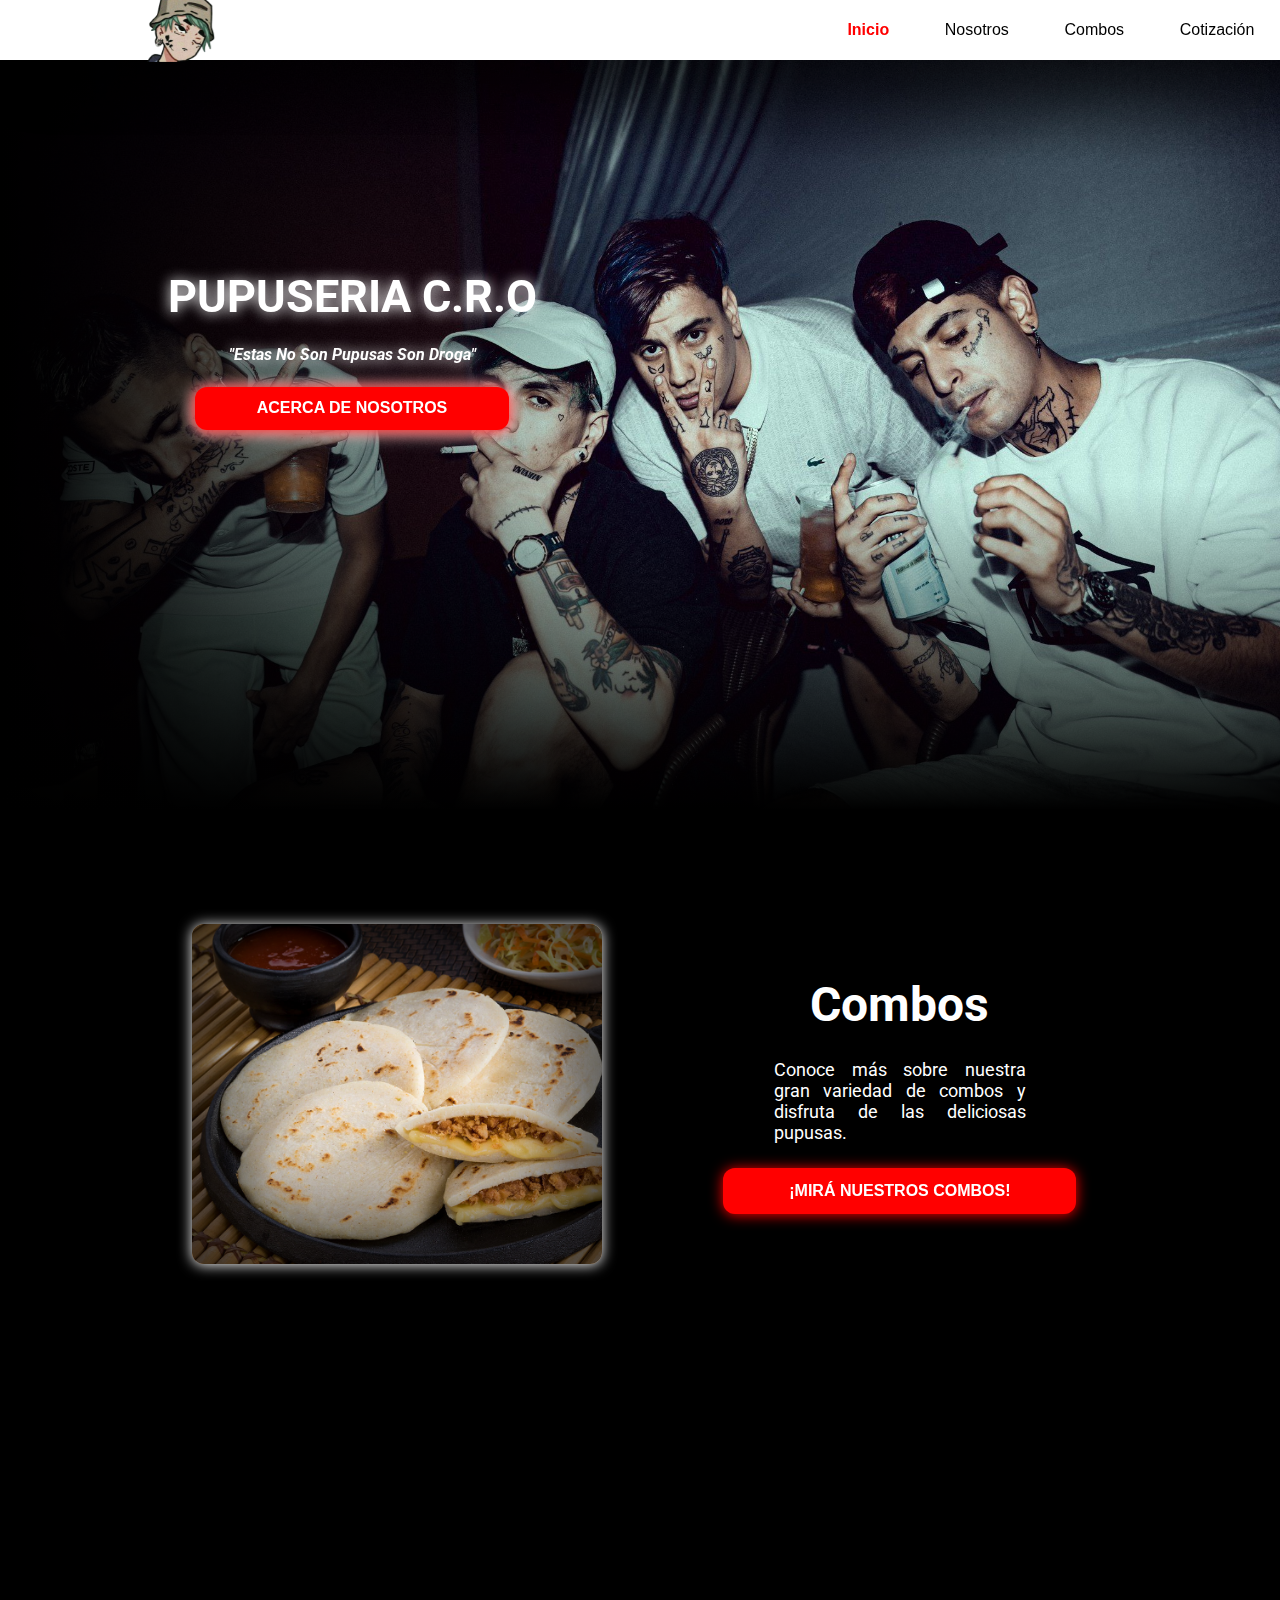
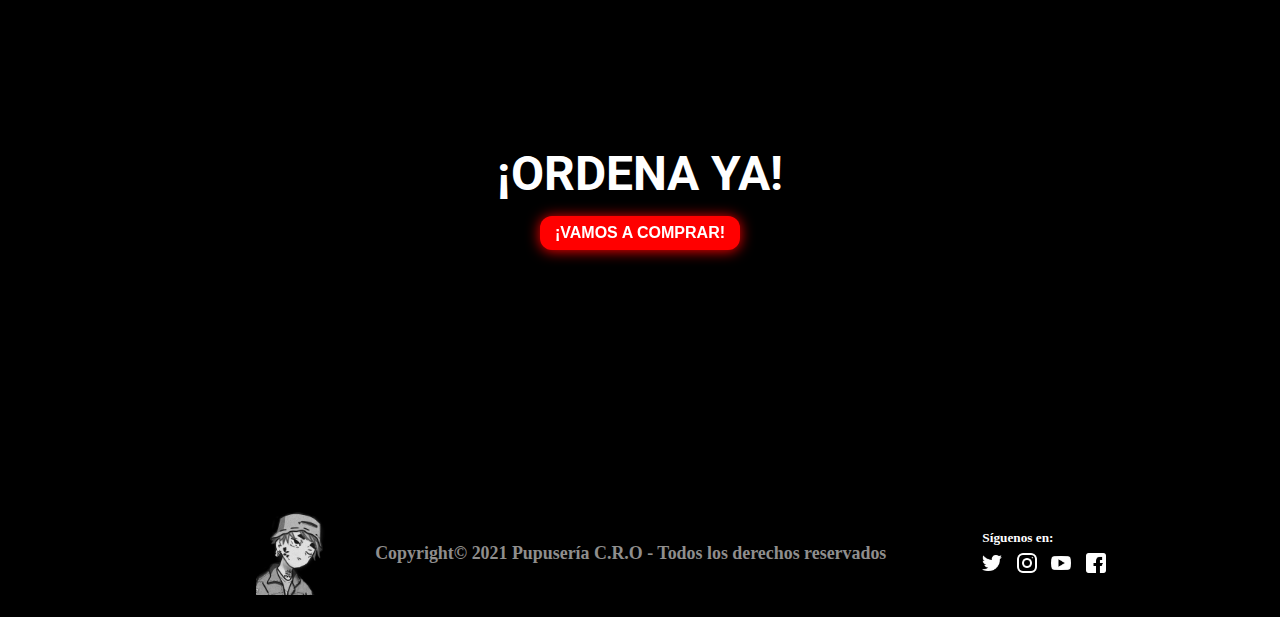
<file: index.html>
<!DOCTYPE html>
<html lang="en">
<head>
    <meta charset="UTF-8">
    <meta http-equiv="X-UA-Compatible" content="IE=edge">
    <meta name="viewport" content="width=device-width, initial-scale=1.0">
    <link rel="stylesheet" href="css/main.css">
    <link rel="shortcut icon" href="img/icon.png" />
    <title>Pupusería general</title>
</head>
<body>
    
    <header>
        <img class="logo" src="img/menu.png" width="100px" alt="Logo pupusería C.R.O">
        <nav>
            <!-- <div class="site-title">Finland</div> -->
            <ul class="menuu">
                <li class="colors" ><a href="#" class="active">Inicio</a></li>
                <li class="colors"><a href="html/nosotros.html">Nosotros</a></li>
                <li class="colors "><a href="html/combos.html">Combos</a></li>
                <li class="colors"><a href="html/cotiza.html">Cotización</a></li>
            <ul>
        </nav>
    </header>
    <section>
        <div class="principal">
            <div class="vignette">
			<div class="info">
				<h1>PUPUSERIA C.R.O</h1>
				<p>"Estas no son pupusas son Droga"</p>
				<div class="que_hay">
					<a href="html/nosotros.html">
						<div>ACERCA DE NOSOTROS</div>
					</a>
				</div>
                
			</div>
            </div>
		</div>

        <div class="Asterion1">
			<div class="img">
				<!-- <img src="img/receta.jpg"> -->
                <div class="img2">

                </div>
			</div>
			<div class="info">
				<h1>Combos</h1>
				<p>Conoce más sobre nuestra gran variedad de combos y disfruta de las deliciosas pupusas. </p>
				<div class="que_hay" class="html/nosotros.html">
					<a  href="html/combos.html">
						<div>¡Mirá nuestros combos!</div>
					</a>
				</div>
			</div>
			

		</div>

        <div class="unete vignette">
            
                <div class="info">
                    <h1>¡ORDENA YA!</h1>
                    
                    <div class="que_hay">
                        <a href="html/cotiza.html">
                            <div>¡Vamos a comprar!</div>
                        </a>
                    </div>
                </div>
                
           
		</div>

    </section>
    <!-- FOOTER -->
    <div class="footer">
        <div>

        </div>
        <div class="footer-bottom">
        <img src="img/cro_blanco.png" alt="cro" width="100px" class="cro_footer">
        <h2>Copyright© 2021 Pupusería C.R.O - Todos los derechos reservados</h2>
        <div class="socials">
            <h5>Síguenos en:</h5>
            <a href="https://www.twitter.com/" target="_blank" class="twitter"></a>
            <a href="https://www.instagram.com/" target="_blank" class="insta"></a>
            <a href="https://www.youtube.com/" target="_blank" class="youtube"></a>
            <a href="https://www.facebook.com/" target="_blank" class="facebook"></a>
            
        </div>
    </div>

</div>
</body>
</html>
</file>
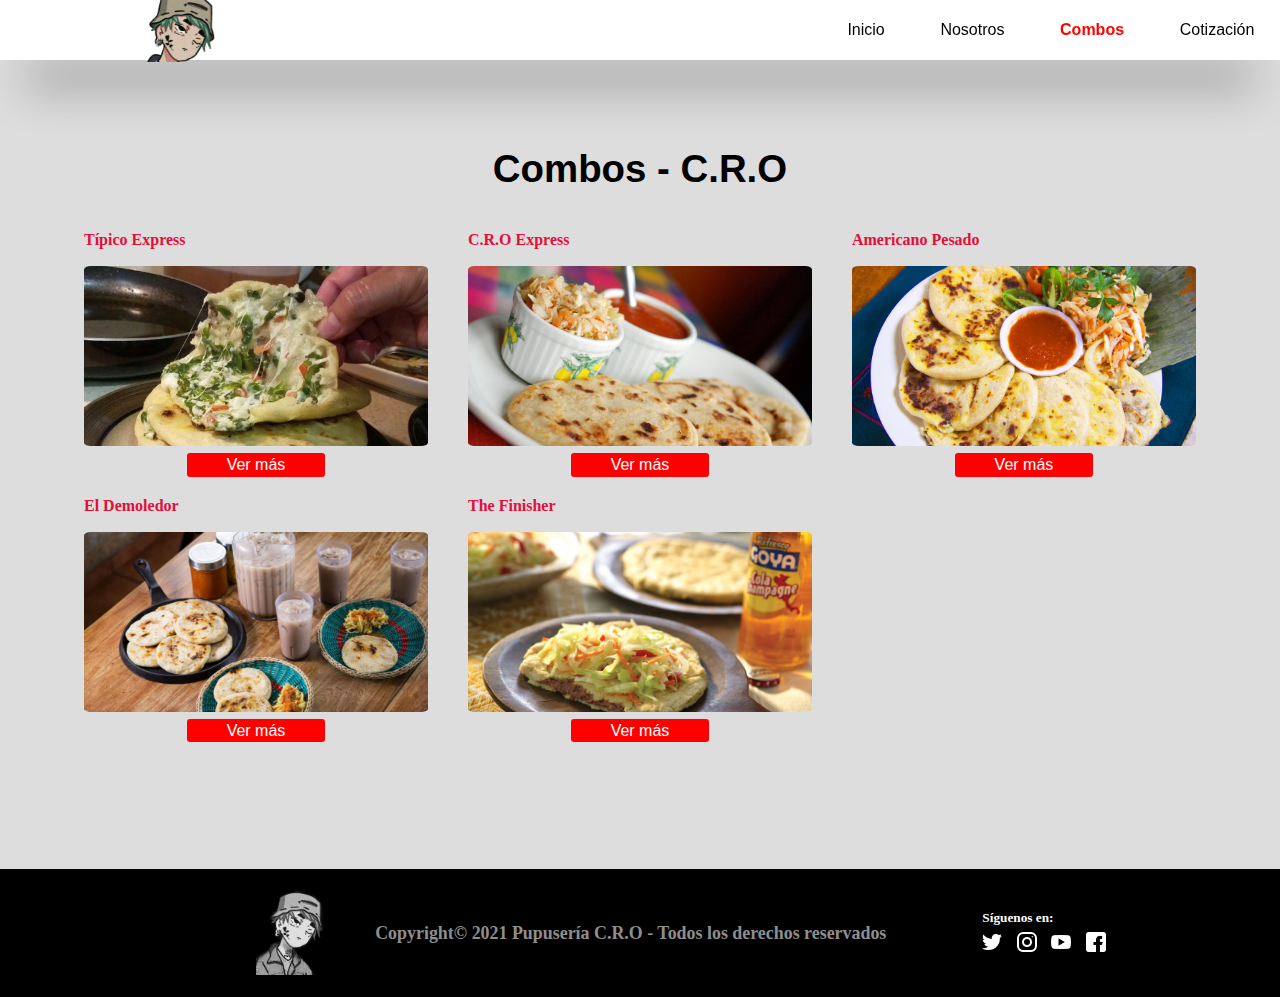
<file: html/combos.html>
<!DOCTYPE html>
<html lang="en">
<head>
    <meta charset="UTF-8">
    <meta http-equiv="X-UA-Compatible" content="IE=edge">
    <link rel="shortcut icon" href="../img/icon.png"> 
    <meta name="viewport" content="width=device-width, initial-scale=1.0">
    <link rel="stylesheet" href="../css/main.css">
    <link rel="stylesheet" href="../css/style.css">
    <title>Combos</title>
</head>
<body>
  <header>
    <nav>
        <img class="logo" src="../img/menu.png" width="100px" alt="Logo pupusería C.R.O">
        <ul>
            <li class="colors"><a href="../index.html">Inicio</a></li>
            <li class="colors"><a href="nosotros.html">Nosotros</a></li>
            <li class="colors active"><a href="#" class="active">Combos</a></li>
            <li class="colors"><a href="cotiza.html" >Cotización</a></li>
        <ul>
    </nav>
  </header> 
  <div class="combos">
    <div id="appetizer" class="appetizer section">
      
      <h1 class="foodCategory">Combos - C.R.O</h1>
        <div class="foodItem">
          <h4>Típico Express</h4>
            <div class="img" id="img1">
              
            </div>
            <div class="vermas">
              <a href="#modal1" class="vermodal" data-toggle="modal">
                <div>
                    Ver más
                </div>
              </a>
            </div>
          
        </div>

        <div class="foodItem">
          <h4>C.R.O Express</h4>
          <div class="img" id="img2">      
          </div>
          <div class="vermas">
            <a href="#modal2" class="vermodal" data-toggle="modal">
              <div>
                  Ver más
              </div>
            </a>
          </div>
        </div>

        <div class="foodItem">
          <h4>Americano Pesado</h4>
          <div class="img" id="img3">      
          </div>
          <div class="vermas">
            <a href="#modal3" class="vermodal" data-toggle="modal">
              <div>
                  Ver más
              </div>
            </a>
          </div>
        </div>

        <div class="foodItem">
          <h4>El Demoledor</h4>
          <div class="img" id="img4">
              
          </div>
          <div class="vermas">
            <a href="#modal4" class="vermodal" data-toggle="modal">
              <div>
                  Ver más
              </div>
            </a>
          </div>
        </div>

        <div class="foodItem">
          <h4>The Finisher</h4>
          <div class="img" id="img5">
              
          </div> 
          <div class="vermas">
            <a href="#modal5" class="vermodal" data-toggle="modal">
              <div>
                  Ver más
              </div>
            </a>
          </div>
        </div> 
    </div>




    <!-- MODALS -->
    <div class="modal">
      <div class="awesome-modal" id="modal1"><a class="close-icon" href="#close"></a>

        <div class="flex">
            <div class="izqui" id="izqui1">
                
            </div>
            <div class="dere">
                <h3 class="modal-title">Combo 1 - Típico Express</h3>
                <p>Pupusas de frijol, con queso, loroco, pollo o ayote. <br>
                  $1.10 <br>
                  <b>Postre: </b>flan $0.50 <br>
                  <b>Bebida: </b>chocolate $0.70

                </p>
            </div>
            
        </div> 
        <div class="postres">
          
          <div class="postre" id="postre1"></div>
          <div class="postre" id="postre2"></div>

        </div>
        <div class="vermas">
          <a href="cotiza.html">
            <div>
                Cotizar
            </div>
          </a>
        </div>
      </div>
      <!-- MODAL2 -->
      <div class="awesome-modal" id="modal2"><a class="close-icon" href="#close"></a>

        <div class="flex">
            <div class="izqui" id="izqui2">
                
            </div>
            <div class="dere">
                <h3 class="modal-title">Combo 2 - C.R.O Express</h3>
                <p>Pupusas de frijol, queso, mora, pescado. <br>
                  $1.10 <br>
                  <b>Postre: </b>Gelatina $0.25 <br>
                  <b>Bebida: </b>Café $0.40

                </p>
            </div>
            
        </div> 
        <div class="postres">
          
          <div class="postre" id="postre3"></div>
          <div class="postre" id="postre4"></div>

        </div>
        <div class="vermas">
          <a href="cotiza.html">
            <div>
                Cotizar
            </div>
          </a>
        </div>
      </div>
      <!-- MODAL3 -->
      <div class="awesome-modal" id="modal3"><a class="close-icon" href="#close"></a>

        <div class="flex">
            <div class="izqui" id="izqui3">
                
            </div>
            <div class="dere">
                <h3 class="modal-title">Combo 3 - Americano Pesado</h3>
                <p>Pupusas de frijol, Revueltas, Chipilín. <br>
                  $1.10 <br>
                  <b>Postre: </b>Helado $1.25 <br>
                  <b>Bebida: </b>chocolate $0.99

                </p>
            </div>
            
        </div> 
        <div class="postres">
          
          <div class="postre" id="postre5"></div>
          <div class="postre" id="postre6"></div>

        </div>
        <div class="vermas">
          <a href="cotiza.html">
            <div>
                Cotizar
            </div>
          </a>
        </div>
      </div>
      <!-- MODAL4 -->
      <div class="awesome-modal" id="modal4"><a class="close-icon" href="#close"></a>

        <div class="flex">
            <div class="izqui" id="izqui4">
                
            </div>
            <div class="dere">
                <h3 class="modal-title">Combo 4 - El Demoledor</h3>
                <p>Pupusas de frijo, revueltas, hongos, piña. <br>
                  $1.10 <br>
                  <b>Postre: </b>pie de manzana $2.00 <br>
                  <b>Bebida: </b>leche $0.90

                </p>
            </div>
            
        </div> 
        <div class="postres">
          
          <div class="postre" id="postre7"></div>
          <div class="postre" id="postre8"></div>

        </div>
        <div class="vermas">
          <a href="cotiza.html">
            <div>
                Cotizar
            </div>
          </a>
        </div>
      </div>
      <!-- MODAL5 -->
      <div class="awesome-modal" id="modal5"><a class="close-icon" href="#close"></a>

        <div class="flex">
            <div class="izqui" id="izqui4">
                
            </div>
            <div class="dere">
                <h3 class="modal-title">Combo 5 - The Finisher</h3>
                <p>Pupusas de frijo, Jalapeño, Chicharrón, Loroco, chile de árbol. <br>
                  $1.10 <br>
                  <b>Postre: </b>Tres leches $1.00 <br>
                  <b>Bebida: </b>Cerveza $3.00

                </p>
            </div>
            
        </div> 
        <div class="postres">
          
          <div class="postre" id="postre9"></div>
          <div class="postre" id="postre10"></div>

        </div>
        <div class="vermas">
          <a href="cotiza.html">
            <div>
                Cotizar
            </div>
          </a>
        </div>
      </div>
  


    </div>

    
  </div>
  <!-- FOOTER -->
  <div class="footer">
      <div>

      </div>
      <div class="footer-bottom">
        <img src="../img/cro_blanco.png" alt="cro" width="100px" class="cro_footer">
        <h2>Copyright© 2021 Pupusería C.R.O - Todos los derechos reservados</h2>
        <div class="socials">
          <h5>Síguenos en:</h5>
          <a href="https://www.twitter.com/" target="_blank" class="twitter"></a>
          <a href="https://www.instagram.com/" target="_blank" class="insta"></a>
          <a href="https://www.youtube.com/" target="_blank" class="youtube"></a>
          <a href="https://www.facebook.com/" target="_blank" class="facebook"></a>
          
        </div>
      </div>

  </div>
</body>

</html>
</file>
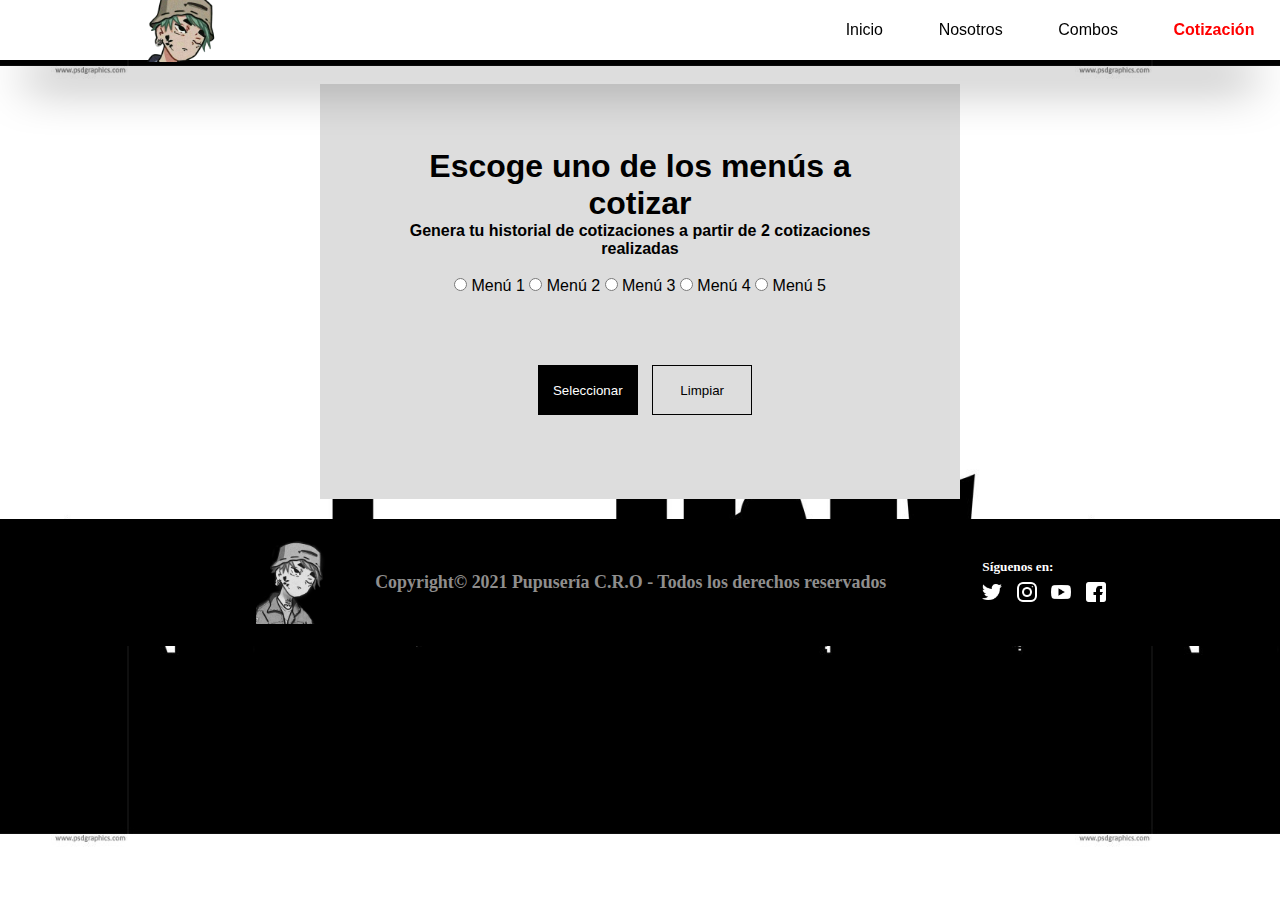
<file: html/cotiza.html>
<!DOCTYPE html>
<html lang="en">
<head>
    <meta charset="UTF-8">
    <meta http-equiv="X-UA-Compatible" content="IE=edge">
    <meta name="viewport" content="width=device-width, initial-scale=1.0">
    <link rel="stylesheet" href="../css/styles-cotizacion.css">
    <link rel="stylesheet" href="../css/main.css">
    <link rel="shortcut icon" href="../img/icon.png" />
    <title>Cotización | Pupusería</title>
</head>
<body>
    <header>
        <nav>
            <img class="logo" src="../img/menu.png" width="100px" alt="Logo pupusería C.R.O">
            <ul>
                <li class="colors"><a href="../index.html">Inicio</a></li>
                <li class="colors"><a href="nosotros.html">Nosotros</a></li>
                <li class="colors"><a href="combos.html">Combos</a></li>
                <li class="colors"><a href="#" class="active">Cotización</a></li>
            <ul>
        </nav>
    </header>
    <section class="espace">

    
        <div id="chooser-container">
            <h1>Escoge uno de los menús a cotizar</h1>
            <h4>Genera tu historial de cotizaciones a partir de 2 cotizaciones realizadas</h4>
            <!--Para que solo se escoja nada mas un radio button es de ponerle el mismo name, para que solo escoja una opcion de todas-->
            <form id="form">
            
                    <input type="radio"  id="opt1" name="number1" value="number1">
                    <label for="opt1">Menú 1</label>
        
            
                    <input type="radio" id="opt2" name="number1" value="number2">
                    <label for="opt2">Menú 2</label>
                
                    
                    <input type="radio" id="opt3" name="number1" value="number3">
                    <label for="opt3">Menú 3</label>
                
                    
                    <input type="radio" id="opt4" name="number1" value="number4">
                    <label for="opt4">Menú 4</label>
                    
                    
                    <input type="radio" id="opt5"  name="number1" value="number5">
                    <label for="opt5">Menú 5</label>
            
            
            <div id="buttons">
                <input type="submit" class="boton1" id="submit" value="Seleccionar" onclick = "validacion()">
                <input type="reset" value ="Limpiar" onclick="clean()"></input>
            </div>
        
            </form>
            <h1 id="msg"></h1>
            <div id="text-container">

            </div>
        </div>
    </section>
    <!-- FOOTER -->
    <div class="barrera">
        <div class="footer">
            <div>

                </div>
                <div class="footer-bottom">
                <img src="../img/cro_blanco.png" alt="cro" width="100px" class="cro_footer">
                <h2>Copyright© 2021 Pupusería C.R.O - Todos los derechos reservados</h2>
                <div class="socials">
                    <h5>Síguenos en:</h5>
                    <a href="https://www.twitter.com/" target="_blank" class="twitter"></a>
                    <a href="https://www.instagram.com/" target="_blank" class="insta"></a>
                    <a href="https://www.youtube.com/" target="_blank" class="youtube"></a>
                    <a href="https://www.facebook.com/" target="_blank" class="facebook"></a>
                    
                </div>
            </div>

        </div>
    </div>
      <script src="../js/processor.js"></script>
</body>
</html>
</file>
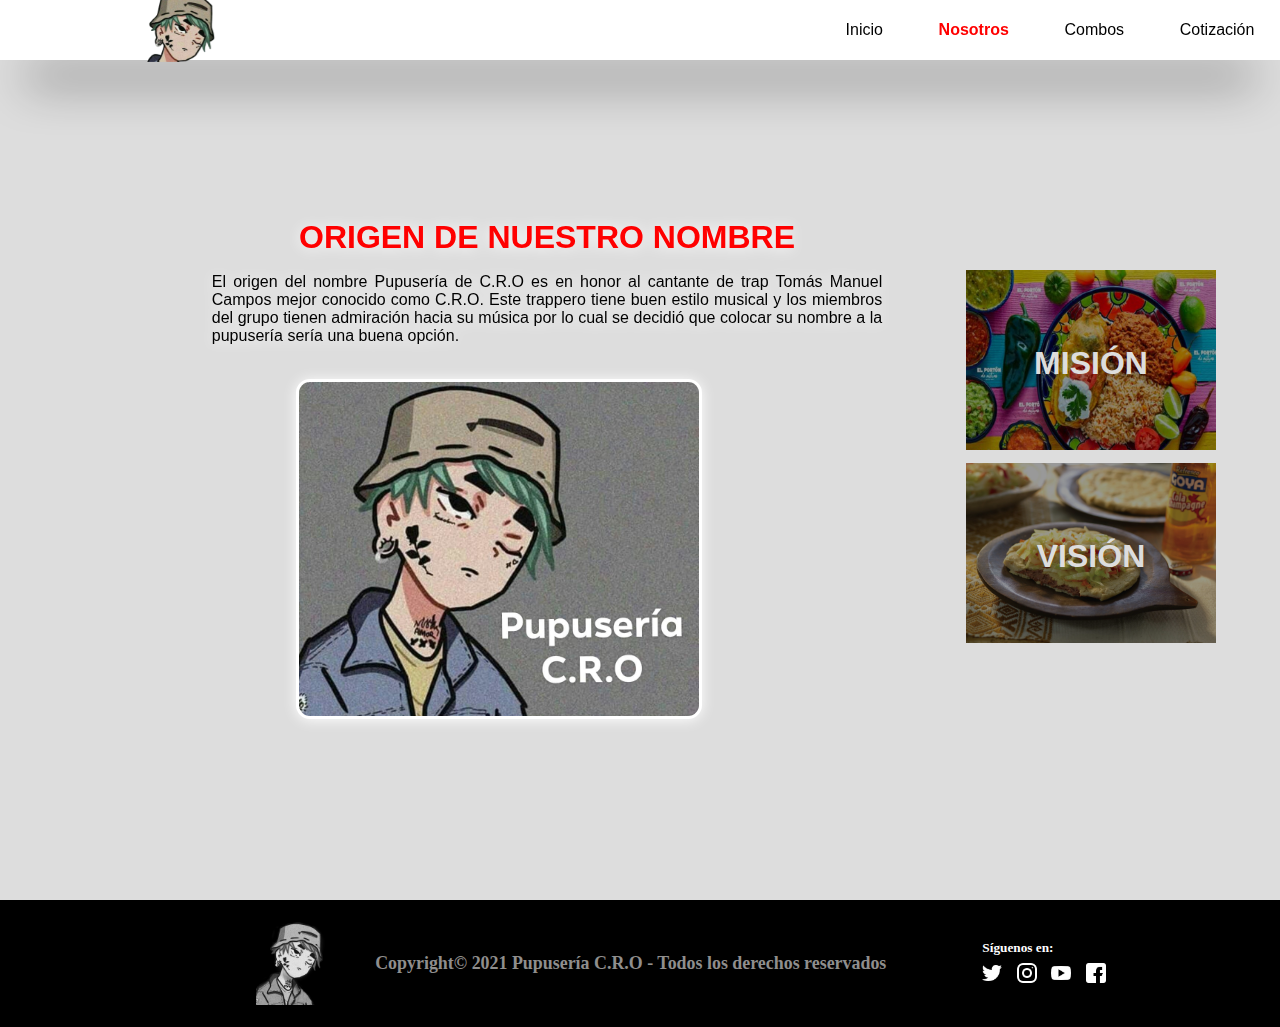
<file: html/nosotros.html>
<!DOCTYPE html>
<html lang="en">
<head>
    <meta charset="UTF-8">
    <meta http-equiv="X-UA-Compatible" content="IE=edge">
    <meta name="viewport" content="width=device-width, initial-scale=1.0">
    <link rel="stylesheet" href="../css/main.css">
    <link rel="shortcut icon" href="../img/icon.png" />
    <title>Nosotros</title>
</head>
<body>
    <header>
        <nav>
            <img class="logo" src="../img/menu.png" width="100px" alt="Logo pupusería C.R.O">
            <ul>
                <li class="colors"><a href="../index.html">Inicio</a></li>
                <li class="colors"><a href="#" class="active">Nosotros</a></li>
                <li class="colors"><a href="combos.html">Combos</a></li>
                <li class="colors"><a href="cotiza.html">Cotización</a></li>
            <ul>
        </nav>
    </header>
    <section>
        <div class="nombre">
			<div class="n1">
				<h1>Origen de nuestro nombre</h1>
				<div>
					<p>El origen del nombre Pupusería de C.R.O es en honor al cantante de trap Tomás Manuel Campos 
                    mejor conocido como C.R.O. Este trappero tiene buen estilo musical y los miembros del grupo tienen admiración 
                    hacia su música por lo cual se decidió que colocar su nombre a la pupusería sería una buena opción.
                    </p>
				</div>
				<div class="img">
					<img src="../img/us.png" width="400px">
				</div>	
			</div>
			<div class="n2">
				<div class="inf">
					<h1>Misión</h1>
					<div class="p"><p>Satisfacer las necesidades gastronómicas de 
                        nuestros clientes ofreciendo alimentos y 
                        servicios con la más alta calidad</p></div>
					
				</div>
				<div class="info2">
					<h1>Visión</h1>
					<div class="p"><p>Ser reconocidos como
                        la mejor pupusería en todo el país y ser los preferidos
                        de los salvadoreños.
                    </p></div>
				</div>
			</div>
		</div>
    </section>
        <!-- FOOTER -->
    <div class="footer">
        <div>

        </div>
        <div class="footer-bottom">
        <img src="../img/cro_blanco.png" alt="cro" width="100px" class="cro_footer">
        <h2>Copyright© 2021 Pupusería C.R.O - Todos los derechos reservados</h2>
        <div class="socials">
            <h5>Síguenos en:</h5>
            <a href="https://www.twitter.com/" target="_blank" class="twitter"></a>
            <a href="https://www.instagram.com/" target="_blank" class="insta"></a>
            <a href="https://www.youtube.com/" target="_blank" class="youtube"></a>
            <a href="https://www.facebook.com/" target="_blank" class="facebook"></a>
            
        </div>
    </div>

</div>
</body>
</html>
</file>
<file: css/main.css>
@import url('https://fonts.googleapis.com/css2?family=PT+Sans&display=swap');

@import url('https://fonts.googleapis.com/css2?family=Roboto:wght@300&display=swap');

*{
    margin: 0;
    padding: 0;
    font-family: 'Segoe UI', Tahoma, Geneva, Verdana, sans-serif;
}
body{
    background-color: #000;
}
html::-webkit-scrollbar{
    width:8px;
    border-radius:15px;
}
html::-webkit-scrollbar-thumb{
    background:#ff0000;
    border-radius:15px;
}
/* --------------------------------------------- */
/* ---------------------Menu--------------------- */

/* -------------- */
.logo{
    cursor: pointer;
    
    margin-left: 10%;
    height: 62px;
    position: fixed;
    z-index: 11;
    overflow: hidden;
  }
header h1 {
    background-color: rgba(18,72,120, 0.8);
    color: #fff;
    padding: 0 1rem;
    position: absolute;
    top: 5rem; 
    left: 2rem;
}


.fixed-header {
    position: fixed;
    top: 0;
    left: 0;
    width: 100%; 
}

nav {
    width: 100%;
    /* height: 60px; */
    background: #FFF;
    position: fixed;
    z-index: 10;
    box-shadow: 0px 45px 47px -26px rgba(0,0,0,1);
}

nav div {
    color: white;
    font-size: 2rem;
    line-height: 60px;
    position: absolute;
    top: 0;
    left: 2%;
    visibility: hidden;
}


.visible-title {
    visibility: visible;
}
nav a{

    line-height: 60px;
    text-decoration: none; 
}

nav ul { 
    list-style-type: none;
  
    padding-left: 0;
    text-align: right;
    max-width: 100%;
}
nav ul li { 
    display: inline-block; 
    line-height: 60px;
    padding: 0 2%;

}
nav ul li a {
    color: black;
}
nav ul li a:hover {
    color: red;
    
}


.caja:nth-child(1) img{
    width: 400px;
    height: 300px;
}
nav ul li .active{
    font-weight: bold;
    color: #ff0000;
}
nav ul li .active:hover{
	color:black;
}

/* .colors:hover a{
    color: hsla(208, 74%, 27%, 0.8);
} */
/* --------------------------------------------- */
/* -------------------Banner--------------------- */
.principal{
	background-image: url('../img/cro.jpg') ;
    background-size: cover;
	width: 100%;
	height: 90vh;
	background-size: 100%;
    background-position-y: center;
	position: relative;
	background-attachment: fixed;
	display: flex;
	flex-direction: column;
	justify-content: center;
	
}
.principal .info{
	margin-left: 10%;
	margin-right: 55%;
    margin-top: 30vh;
    color: #FFF;
    font-weight: bold;
    filter: drop-shadow(0px 1px 7px rgb(255, 255, 255));
}
.principal .info h1{
	font-size: 45px;
	font-family: 'Roboto',  Segoe UI, Oxygen, Ubuntu, Cantarell, 'Open Sans', 'Helvetica Neue', sans-serif;
	text-align: center;
	margin-top: 5%;
}
.principal .info p{
	font-family: 'Roboto',  Segoe UI, Oxygen, Ubuntu, Cantarell, 'Open Sans', 'Helvetica Neue', sans-serif;
	text-align: center;
    text-transform: capitalize;
    font-style: italic;
	margin-top: 5%;
}

.que_hay{
	font-family: 'Roboto',  Segoe UI, Oxygen, Ubuntu, Cantarell, 'Open Sans', 'Helvetica Neue', sans-serif;
	margin-top: 5%;
    margin-left: 15%;
    margin-right:15%;
    text-align: center; 
    text-transform: uppercase;
    font-weight: bold;
    
}
.que_hay div{
	background: #ff0000;
    padding: 4%;
    color: #FFF;
    margin: 0;
    border-radius: 12px 12px 12px 12px;
    transition: all 0.7s ease 0s;
	filter: drop-shadow(0px 1px 7px #ff0000);
   
}
.que_hay:hover div{
    background-color: white;
    color: #ff0000;
    filter: drop-shadow(0px 1px 7px #ff0000);
}
a{
	text-decoration: none;
}
/* vignete */
.vignette {
    width: 100%;
    height: 100%;
    background: linear-gradient(to right,
    rgba(0,0,0,1) 0%,
    rgba(0,0,0,0) 50%,
    rgba(0,0,0,0) 10%), 
    
    linear-gradient(to top,  rgba(0,0,0,1) 0%,
    rgba(0,0,0,0) 40%,
    rgba(0,0,0,0) 10%), 
    
    linear-gradient(to bottom,  rgba(0, 0, 0, 1) 0%,
    rgba(0,0,0,0) 20%,
    rgba(0,0,0,0) 100%) ;
    
  }
  
/* ----------------------------------- */
/* ------------------ASTERION - sección 2 ------------------*/
.Asterion1{
	/* background-image: url('../img/BackPrin2.jpg'); */
	width: 100%;
	background-color: black;
	height: 680px;
	background-size: 100%;
	background-position: 70%;
	position: relative;
	color: #FFF;
	display: flex;
 	justify-content: flex-end;
	
}
.Asterion1 .img{
    width: 50%;
    height: 100%;
	margin-left: 15%;
}
.Asterion1 .img .img2{
    background: url(../img/receta.jpg);
	border-radius: 12px 12px 12px 12px;
    background-size:cover;
    margin-top: 25%;
    height: 50%;
    width: 90%;
	filter: drop-shadow(0px 1px 7px rgb(255, 255, 255));
    -webkit-box-shadow: inset 0px 0px 95px 37px rgba(0,0,0,0.75);
	-moz-box-shadow: inset 0px 0px 95px 37px rgba(0,0,0,0.75);
	box-shadow: inset 0px 0px 95px 37px rgba(0,0,0,0.75);
}
/* .Asterion1 .img img{
    width: 200px;
    height: 150px;
} */
.Asterion1 .info{
	margin-top: 13%;
	margin-right: 10%;
    
}
.Asterion1 .info h1{
	font-size: 3rem;
	font-family: 'Roboto',  Segoe UI, Oxygen, Ubuntu, Cantarell, 'Open Sans', 'Helvetica Neue', sans-serif;
	text-align: center;
	/* margin-top: 5%; */
    
}
.Asterion1 p{
    font-size: 18px;
}
.Asterion1 .info p{
	font-family: 'Roboto',  Segoe UI, Oxygen, Ubuntu, Cantarell, 'Open Sans', 'Helvetica Neue', sans-serif;
	text-align: justify;
    
    width: 50%;
    margin-left: 25%;
	margin-top: 5%;
}
/* --------------------------------------- */
/* ------------------ÚNETE AL EQUIPO -  ------------------*/
.unete{
	
	background: url('../img/BackPrin3.jpg')  ;
    background-attachment: fixed;
  
	height: 600px;
	background-size: 100%;
	background-position: 70%;
	position: relative;
    color: #000;
	
	display: flex;
 	justify-content: center;
    align-items: center;
    
  
	
}
.unete::before{
	content:"";
	width: 100%;
 	height: 100%;
 	background: rgb(0, 0, 0, 0.7);
	position: absolute;
}
.unete .img{
	margin-top: 6%;
	margin-left: 8%;
	margin-right: 10%;
	position: relative;
}
.unete .img img{
    width: 400px;
	position: relative;
    height: 400px;
}
.unete .info{
	position: relative;

}
.unete .info h1{
	color: white;
	position: relative;
	font-size: 3rem;
	font-family: 'Roboto',  Segoe UI, Oxygen, Ubuntu, Cantarell, 'Open Sans', 'Helvetica Neue', sans-serif;
	text-align: center;
	margin-top: 5%;
}
.unete .info p{
	position: relative;
	font-family: 'Roboto',  Segoe UI, Oxygen, Ubuntu, Cantarell, 'Open Sans', 'Helvetica Neue', sans-serif;
	text-align: justify;
	margin-top: 5%;
}
.form div{
	text-align: right;
	font-weight: bold;
	font-family: 'Roboto',  Segoe UI, Oxygen, Ubuntu, Cantarell, 'Open Sans', 'Helvetica Neue', sans-serif;
    padding: 2%;
    color:red;
    margin: 0;
    border-radius: 12px 12px 12px 12px;
    transition: 0.4s;
	
}
.form:hover div{
	font-weight: bold;
    color: black;
    
}
/* -------------------------------- */
/* -------------footer-------------- */

.footer{
	background: black;
	width: 100%;
	/* padding: 2%; */
	position: relative;
	color: white;
	display: flex;
	flex-direction: column;
	justify-content: center;
	
	/* margin-top: 6%; */
    padding: 1.7% 0 1.7% 0;
	
}



.footer h2{
	font-family: "Segoe Ui";
	font-size: 1.4vw;
}

.footer li{
	line-height: 2em;
}
.footer a{
	color: gray;
	text-decoration: none;
}
.footer a:hover{
	color: white;
	text-decoration: none;
}
.footer-right{
	display: flex;
	
}

.footer-bottom{

	margin-left: 20%;
	margin-right: 5%;
	display: flex;
	
	align-items: center;
}
.footer-bottom h2{
	color: #8F8E8D;
    margin-right: 10%;
	margin-left: 2%;
}
h5{
	font-family: "Segoe Ui";
	margin-bottom: 5%;
}
.socials a{
	width: 20px;
	height: 20px;
	display: inline-block;
	margin-right: 10px;
	transition: 0.5s;
}
.socials .twitter{
	background-image: url(../img/gorjeo.png);
	filter: invert(100%);
	background-size: 100%;
}
.socials .facebook{
	background-image: url(../img/facebook.png);
	background-size: 100%;
	filter: invert(100%);
}
.socials .insta{
	background-image: url(../img/instagram.png);
	background-size: 100%;
	filter: invert(100%);
}
.socials .youtube{
	background-image: url(../img/youtube.png);
	background-size: 100%;
	filter: invert(100%);
}

.socials a:hover{
	transform: scale(1.2);
	
}

.socials a i{
	padding: 10px 12px;
}
/* -------------------------------------- */
/* ----------------------------------------- */
/* --------------Pagina de nosotros------------ */
/*  */
.nombre{
	
	background: #ddd;
	width: 100%;
	height: 100vh;
	background-size: 100%;
	background-position: 70%;
	position: relative;
	color: #000;
	display: flex;
    
	align-items:  center;
}

.nombre h1{
	position: relative;
	text-align: center;
	font-size: 2.5vw;
	padding-top: 5%;
    color: #ff0000;
    text-transform: uppercase;
	
	font-family: 'Segoe UI', Oxygen, Ubuntu, Cantarell, 'Open Sans', 'Helvetica Neue', sans-serif;
}
.nombre div{
	font-family: 'Roboto',  Segoe UI, Oxygen, Ubuntu, Cantarell, 'Open Sans', 'Helvetica Neue', sans-serif;
	position: relative;
	text-align: justify;
}
.nombre .n1{
	margin-left: 10%;
    filter: drop-shadow(0px 1px 7px rgb(255, 255, 255));
}
.nombre .n1 p{
	margin-top: 2%;
	margin-bottom: 4%;
	margin-right: 10%;
	margin-left: 10%;
}
.nombre .n1 img{
	margin-left: 20%;
	transition: all 500ms ease-out;
    border-radius: 14px;
    border: 3px solid #FFF;
}
.nombre .n1 .img{
	transition: all 500ms ease-out;
}
.nombre img:hover {
	transform: scale(1.04);

}



.nombre .n2{
	margin-right: 5%;

}
.nombre .n2 .inf h1, .info2 h1{
	position: relative;
	padding-top: 30%;
	transition: all 500ms ease-out;
    color: #ddd;
}
.nombre .n2 .info2, .inf{
	width: 250px;
	height: 180px;
	margin-top: 5%;
	position: relative;	
	transition: all 500ms ease-out;
}
.nombre .n2 .inf{
	color:white;
	background: url(../img/comida.jpg);
	background-size: 100%;
	position: relative;
}
.nombre .n2 .inf::before, .info2::before{
	content:"";
	width: 100%;
 	height: 100%;
 	background: rgb(0, 0, 0, 0.4);
	position: absolute;
}
.nombre .n2 .info2{
	color: white;
	background: url(../img/combo5.jpg) no-repeat;
	
	background-size: 100%;

}
.nombre .n2 .inf .p, .info2 .p{
	top: 0;
	left: 0;
	width: 100%;
	height: 100%;
	position: absolute;
	background:rgba(0,0,0, 0.7);
	transition: all 500ms ease-out;
	opacity: 0;
	visibility: hidden;
	text-align: center;
}

.nombre .n2 .inf p, .info2 p{
	margin: 2%;
	color: white;
	transition: all 500ms ease-out;
}
.nombre .n2 .inf:hover > .p, .info2:hover > .p{
	opacity: 1;
	visibility: visible;

}
.nombre .n2 .inf:hover p, .info2:hover p{
	margin-top: 15%;
}
.nombre .n2 .inf:hover h1, .info2:hover h1{
	padding-top: 80%;
}
.nombre .n2 .inf:hover, .info2:hover{
	transform: scale(1.02);
	cursor: pointer;
}
/* --------------------------------------- */
/* ----------------COMBOS-------------------- */
</file>
<file: css/style.css>
*{
  	   
}

body {
    background-color: #ddd;
    
  }
  
#appetizer{
  margin-bottom: 8%;
}
.section {
  
    padding: 25px 0; 
  } 
.foodCategory {
    text-align: center;
    width: 100%;
    font-size: 5em; 
    padding: 30px 0; 
}
.foodItem { 
    float: left;
    width: 100%;
    padding: 10px 20px; 
    transition: 0.4s;
}
.foodItem .img{
    margin-top: 5%;
    width: 100%;
    border-radius: 2% 2% 2% 2%;
    padding: 90px 20px;
}
.foodItem #img1{ background-image: url('../img/combo1.jpg');  background-size: 100%;  background-color: black;}
.foodItem #img2{ background-image: url('../img/combo2.jpg');  background-size: 100%;  background-color: black;}
.foodItem #img3{ background-image: url('../img/combo3.jpg');  background-size: 100%;  background-color: black;}
.foodItem #img4{ background-image: url('../img/combo4.jpg');  background-size: 100%;  background-color: black;}
.foodItem #img5{ background-image: url('../img/combo5.jpg');  background-size: 100%;  background-color: black;}

.foodItem .vermas{
  margin-top: 2%;
  margin-right: 30%;
  margin-left: 30%;
  text-align: center;
}
.foodItem .vermas div{
  padding: 2%;
  color: white;
  border-radius: 3px 3px 3px 3px;
  background-color: red;
  transition: 0.4s;
}
.foodItem .vermas a{
  text-decoration: none ;
}
.foodItem .vermas:hover div{
  color:red;
  background-color: white;
  
}

.foodItem:hover{
    transform: scale(1.03);
}
.foodCategory{
    margin-top: 8%;
    font-size: 3vw;
}
.combos{
    margin: 0 5% 0 5% ;
    
  }
.combos *{
  box-sizing: border-box; 
    overflow-x: hidden;
}
.foodItem h4 {
    color: #E1103B;
    font-family: 'Segoe Ui'; 
}
.foodItem h5 { 
    margin-top: 10px; 
}

@media (min-width:461px)  {
.foodItem { 
    width: 50%; }
  }

@media (min-width:961px)  {
.foodItem { 
    width: 33.3333%; }
}
/* MODAL */
.awesome-modal {
    display: none;
    background-color: #fff;
    color: #000;
    box-shadow: 0 0 26px 0 rgba(0, 0, 0, 0.2);
    border-radius: 4px;
    padding: 1rem;
    width: 100%;
    max-width: 85%;
    height: 100%;
    max-height: 70vh;
    overflow-y: visible;
    overflow-x:hidden;
    position: fixed;
    top: 50%;
    left: 50%;
    transform: translate3d(-50%, -50%, 0);
    z-index: 999;
    -webkit-animation: bounce 0.4s ease forwards;
            animation: bounce 0.4s ease forwards;

            
  }
  .imagen img {
    float: left;
    margin: 10px;
    padding: 0px;
    width: 100px;
}

/* MODAL WEBKIT */

.awesome-modal::-webkit-scrollbar {
    -webkit-appearance: none;
}

.awesome-modal::-webkit-scrollbar:vertical {
    width:12px;
}

.awesome-modal::-webkit-scrollbar-button:increment,.awesome-modal::-webkit-scrollbar-button {
    display: none;
} 

.awesome-modal::-webkit-scrollbar:horizontal {
    height: 10px;
}

.awesome-modal::-webkit-scrollbar-thumb {
    background-color: #fd0303;
    border-radius: 20px;
    border: 2px solid #f1f2f3;
}

.awesome-modal::-webkit-scrollbar-track {
    border-radius: 10px;  
}
  .awesome-modal * {
    -webkit-backface-visibility: hidden;
            backface-visibility: hidden;
  }



/* MODALLLL */
  
  .awesome-overlay {
    display: none;
    background-color: rgba(0, 0, 0, 0.6);
    position: fixed;
    top: 0;
    bottom: 0;
    left: 0;
    right: 0;
    z-index: 998;
    overflow: hidden;
    cursor: default;
    
  }
  
  .close-icon {
    position: absolute;
    width: 4rem;
    height: 4rem;
    top: 0.7rem;
    right: 0.7rem;
    transition: opacity 0.2s ease;
  }
  .close-icon::before, .close-icon::after {
    content: "";
    position: absolute;
    top: 50%;
    left: 50%;
    width: inherit;
    height: 3px;
    background-color: #999;
  }
  .close-icon::before {
    transform: translate(-50%, -50%) rotate(45deg);
  }
  .close-icon::after {
    transform: translate(-50%, -50%) rotate(135deg);
  }
  
  .modal-title {
    margin-top: 0;
    font-size: 2rem;
    color: #fd0303;
  }

  /* MODAL info */
.flex{
  display: flex;
  margin: 5%;

  justify-content: center;
}
.personaje-foto{
  width: 80%;
  border: solid 1px black;
  height: auto;
  padding: 2%;
 
}
.personaje-foto img{
  border-radius: 8px 8px 8px 8px;
}
.dere{
  margin-top: 2%;
  margin-right: 5%;
}
.postres{
  display: flex;

  justify-content: center;
}
.imagen img {
  float: left;
  margin: 10px;
  padding: 0px;
  width: 234px;
  height: 349px;
  
}

.modal .vermas{
  margin-top: 2%;
  margin-right: 40%;
  margin-left: 40%;
  text-align: center;
}
.modal .vermas div{
  padding: 2%;
  color: white;
  border-radius: 3px 3px 3px 3px;
  background-color: red;
  transition: 0.4s;
}
.modal .vermas a{
  text-decoration: none ;
}
.modal .vermas:hover div{
  color:red;
  background-color: white;
  
}

.izqui{
  margin-top: 1%;
  margin: 1%;
  margin-right: 10%;
  border-radius: 8px 8px 8px 8px;
  padding: 8% 8%; 
}
.flex #izqui1{ background-image: url('../img/combo1.jpg');  background-size: cover; background-position: center; background-color: black;}
.flex #izqui2{ background-image: url('../img/cro.jpg');  background-size: cover; background-position: center; background-color: black;}
.flex #izqui3{ background-image: url('../img/combo3.jpg');  background-size: cover; background-position: center; background-color: black;}
.flex #izqui4{ background-image: url('../img/combo4.jpg');  background-size: cover; background-position: center; background-color: black;}
.flex #izqui5{ background-image: url('../img/combo5.jpg');  background-size: cover; background-position: center; background-color: black;}


/* margin-top: 5%;
    width: 100%;
    border-radius: 2% 2% 2% 2%;
    padding: 90px 20px; */
.postres .postre{
  margin-top: 1%;
  margin: 1%;
  border-radius: 8px 8px 8px 8px;
  padding: 8%;
}
.postres #postre1{ background-image: url('../img/flan.jpg');  background-size: cover; background-position: center; background-color: black;}
.postres #postre2{ background-image: url('../img/chocolate.jpg');  background-size: cover; background-position: center; background-color: black;}
.postres #postre3{ background-image: url('../img/postre3.jpg');  background-size: cover; background-position: center; background-color: black;}
.postres #postre4{ background-image: url('../img/postre4.jpg');  background-size: cover; background-position: center; background-color: black;}
.postres #postre5{ background-image: url('../img/postre5.jpg');  background-size: cover; background-position: center; background-color: black;}
.postres #postre6{ background-image: url('../img/postre6.jpg');  background-size: cover; background-position: center; background-color: black;}
.postres #postre7{ background-image: url('../img/postre7.jpg');  background-size: cover; background-position: center; background-color: black;}
.postres #postre8{ background-image: url('../img/postre8.jpg');  background-size: cover; background-position: center; background-color: black;}
.postres #postre9{ background-image: url('../img/postre9.jpg');  background-size: cover; background-position: center; background-color: black;}
.postres #postre10{ background-image: url('../img/postre10.jpg');  background-size: cover; background-position: center; background-color: black;}
  

:target {
    display: block;
  }
  :target ~ .awesome-overlay {
    display: block;
  }
  
  @-webkit-keyframes bounce {
    0% {
      transform: translate3d(-50%, -50%, 0) scale(0.7);
    }
    45% {
      transform: translate3d(-50%, -50%, 0) scale(1.05);
    }
    80% {
      transform: translate3d(-50%, -50%, 0) scale(0.95);
    }
    100% {
      transform: translate3d(-50%, -50%, 0) scale(1);
    }
  }
  
  @keyframes bounce {
    0% {
      transform: translate3d(-50%, -50%, 0) scale(0.7);
    }
    45% {
      transform: translate3d(-50%, -50%, 0) scale(1.05);
    }
    80% {
      transform: translate3d(-50%, -50%, 0) scale(0.95);
    }
    100% {
      transform: translate3d(-50%, -50%, 0) scale(1);
    }
  }
  #close {
    position: fixed;
    top: 50%;
    transform: translateY(-50%);
  }
</file>
<file: css/styles-cotizacion.css>
*{
    margin:0;
    padding:0;
    box-sizing:border-box;
}
body{
    background: url(../img/ciudad_gris.jpg);
    background-size: 80%;
    background-position: center;
    background-attachment: fixed;
    height: 100vh;
}
html, body {
    height: 100%;
  }
li{
    list-style: none;
}
/* -------------------------------- */
.espace{
    
    padding-top: 5%;
}
.barrera{
    
}

#chooser-container {
    width:50%;
    
    padding:5%;
    background-color:#ddd;
    margin-top:20px; 
    margin-bottom:20px;
    margin-left: 25%;
    text-align: center;
}
/* #chooser-container h4{
    margin-left:100px;
}
#chooser-container h1{
    margin-left:110px;
} */
/* #chooser-container form{
    display:inline-flex;
} */
#chooser-container input[type^="radio"]{
    margin-top:20px;
    /* margin-left:50px; */
}
label{
    margin-top:15px;
}
#buttons{
    /* margin-left:-340px; */
    margin-top:70px;
    margin-bottom:20px;
}

input[class^="boton1"]{
    border: 1px solid black;
    background: black;
    color: white;
    height:50px;
    width:100px;
    margin-right:10px;
    margin-left:10px;
    transition: 0.5s;
}
input[type^="reset"]{
    border: 1px solid black;
    background: transparent;
    height:50px;
    width:100px;
    transition: 0.5s;
}
input[type^="submit"]:hover{
    cursor: pointer;
    background: white;
    color:black;
}
input[type^="reset"]:hover{
    background: red;
    cursor: pointer;
    color:white
}
input[class^="boton2"]{
    color:white;
    border: 1px solid black;
    background: black;
    height:30px;
    width:100px;
    transition: 0.5s;
}
input[class^="boton2"]{
    color:white;
    border: 1px solid black;
    background: red;
    height:30px;
    width:100px;
    transition: 0.5s;
}
#msg{
    color:red;
    position:relative;
    font-size:1em;
    margin-left:200px;
    width:500px;
}
#image{
    width:100%;
    margin-top:20px;
    margin-bottom:30px;
}
#info{
    margin-top: 5%;
    border: solid 1px black;
    padding: 5%;
}
#info p{
    margin-left:20px;
}
#nota{
    color:red;
}
#description{
    margin-left:10px;
    margin-top:10px;
}
#descrip-elements{
    margin-left:20px;
}
aside{
    background-color:red;
    width:100px;

}
#nombre-formOpc1, #correo-formOpc1, #cantidad-formOpc1{
    padding:10px;
    margin-right:10px;
 
}
#nombre-formOpc2, #correo-formOpc2, #cantidad-formOpc2{
    padding:10px;
    margin-right:10px;

}
#nombre-formOpc3, #correo-formOpc3, #cantidad-formOpc3{
    padding:10px;
    margin-right:10px;

}
#nombre-formOpc4, #correo-formOpc4, #cantidad-formOpc4{
    padding:10px;
    margin-right:10px;

}
#nombre-formOpc5, #correo-formOpc5, #cantidad-formOpc5{
    padding:10px;
    margin-right:10px;
 
}

input[type^="text"]{
    color:white;
    border: 1px solid black;
    background: black;
    height:30px;
    width:200px;
    transition: 0.5s;
}
input[type^="email"]{
    margin: 5%;
    color:white;
    border: 1px solid black;
    background: black;
    height:30px;
    width:200px;
    transition: 0.5s;
}
</file>
